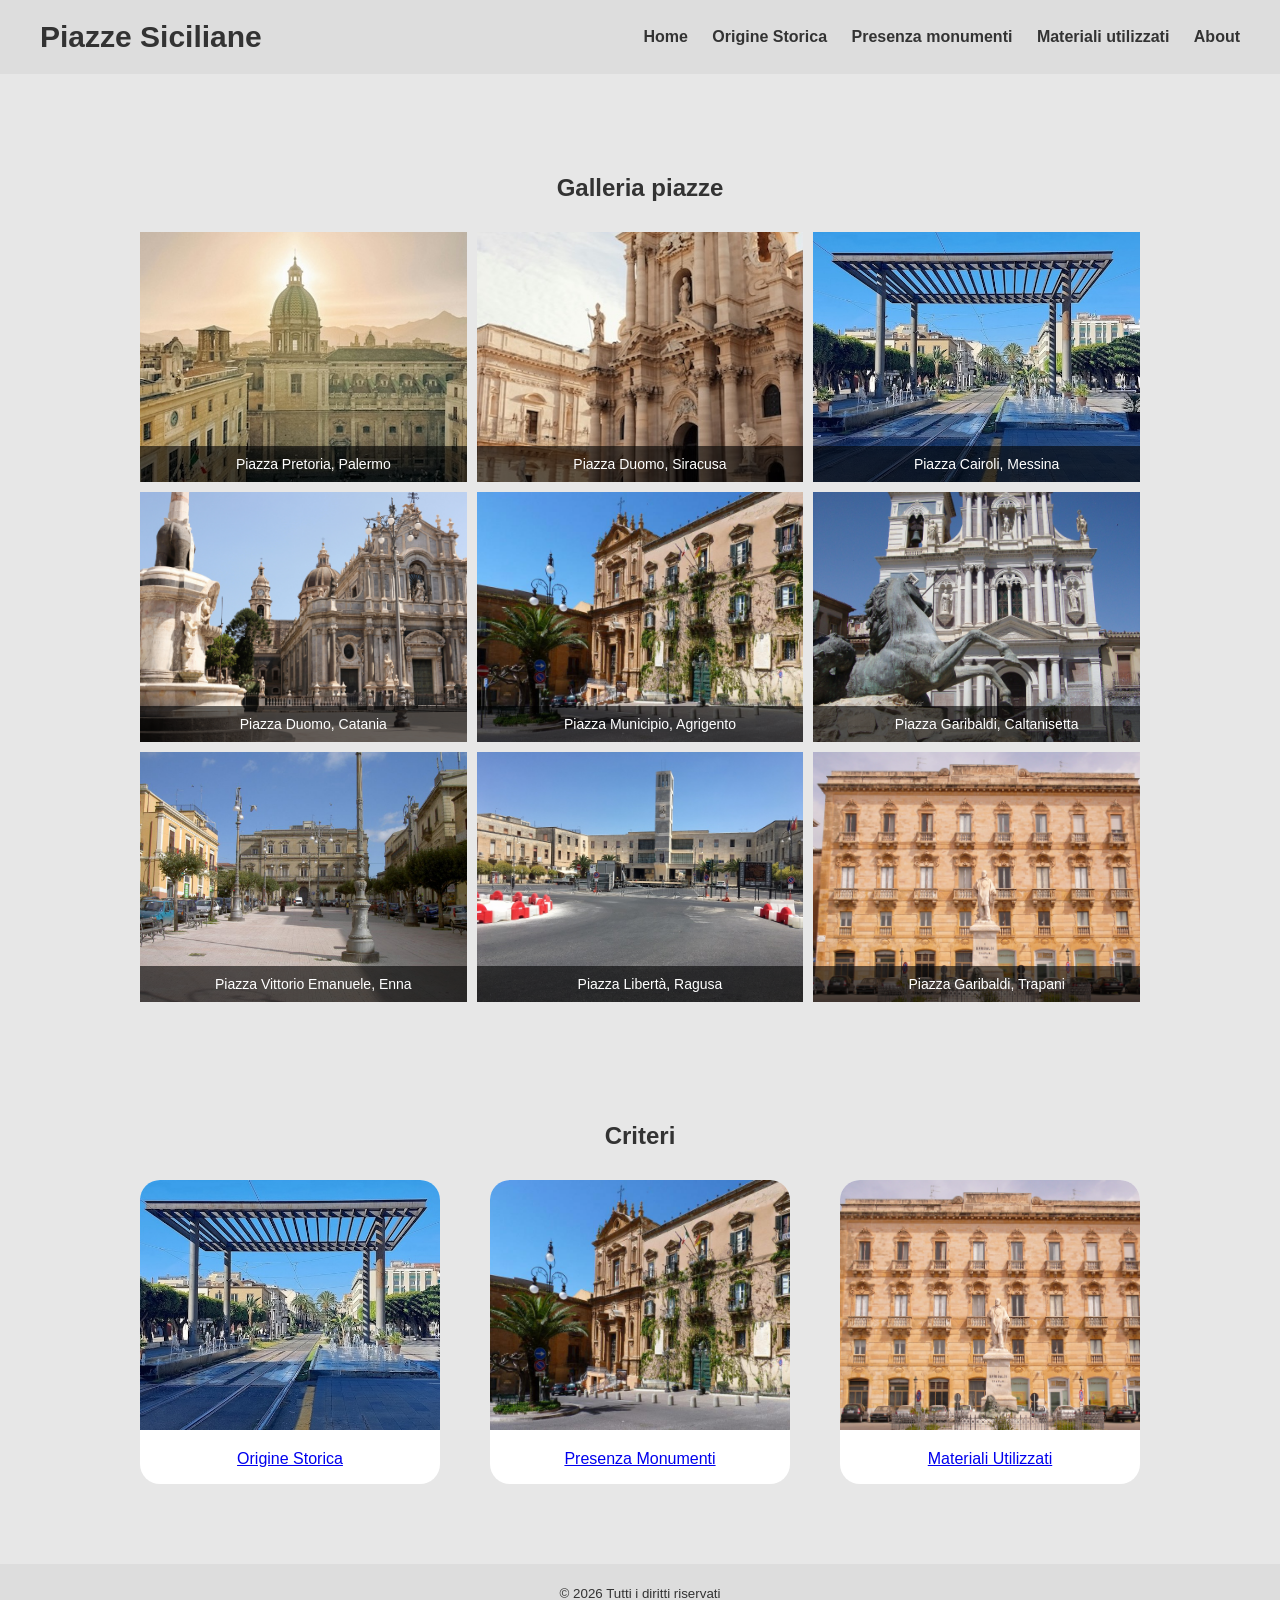
<file: index.html>
<!DOCTYPE html>
<html lang="it">
<head>
<meta charset="UTF-8">
<meta name="viewport" content="width=device-width, initial-scale=1.0">
<title>Home</title>
<link rel="stylesheet" href="style.css">
</head>

<body>

<header>

<div class="logo">Piazze Siciliane</div>

<nav>
<a href="index.html">Home</a>
<a href="criterio1.html">Origine Storica</a>
<a href="criterio2.html">Presenza monumenti</a>
<a href="criterio3.html">Materiali utilizzati</a>
<a href="about.html">About</a>

</nav>

</header>

<section class="gallery">

<h2>Galleria piazze</h2>

<div class="gallery-grid">

<div class="gallery-item">
    <a href="criterio1.html">
<img src="IMM/Piazza Pretoria Palermo.jpg" alt="">
<div class="overlay">Piazza Pretoria, Palermo</div>
</a>

</div>

<div class="gallery-item">
    <a href="criterio1.html">
<img src="IMM/Piazza Duomo Siracusa.jpg" alt="">
<div class="overlay">Piazza Duomo, Siracusa</div>
</a>
</div>

<div class="gallery-item">
    <a href="criterio1.html">
<img src="IMM/Piazza Cairoli, Messina.jpg" alt="">
<div class="overlay">Piazza Cairoli, Messina</div>
</a>
</div>

<div class="gallery-item">
      <a href="criterio2.html">
<img src="IMM/Piazza Duomo Catania.jpg" alt="">
<div class="overlay">Piazza Duomo, Catania</div>
</a>
</div>

<div class="gallery-item">
    <a href="criterio2.html">
<img src="IMM/Piazza Municipio Agrigento.jpg" alt="">
<div class="overlay">Piazza Municipio, Agrigento</div>
</a>
</div>

<div class="gallery-item">
        <a href="criterio2.html">
<img src="IMM/Piazza Garibaldi Caltanisetta.jpg" alt="">
<div class="overlay">Piazza Garibaldi, Caltanisetta</div>
</a>
</div>

<div class="gallery-item">
    <a href="criterio3.html">
<img src="IMM/Piazza Vittorio Emanuele Enna.jpg" alt="">
<div class="overlay">Piazza Vittorio Emanuele, Enna</div>
</a>
</div>

<div class="gallery-item">
    <a href="criterio3.html">
<img src="IMM/Piazza Liberta Ragusa.jpg" alt="">
<div class="overlay">Piazza Libertà, Ragusa</div>
</a>
</div>

<div class="gallery-item">
     <a href="criterio3.html">
<img src="IMM/Piazza Garibaldi Trapani.jpg" alt="">
<div class="overlay">Piazza Garibaldi, Trapani</div>
</a>
</div>

</div>

</section>


<section class="criteri">
<h2>Criteri</h2>
<div class="gallery-criteri">
<a href="criterio1.html" 
class="sezioneuno">
<img src="IMM/Piazza Cairoli, Messina.jpg" alt="">
<p>Origine Storica</p>
</a>

<a href="criterio2.html" section class="sezione img">
<img src="IMM/Piazza Municipio Agrigento.jpg" alt="">
<p>Presenza Monumenti</p>
</a>

<a href="criterio3.html" section class="sezione img">
<img src="IMM/Piazza Garibaldi Trapani.jpg" alt="">
<p>Materiali Utilizzati</p>
</a>
</div>
</section>




 <footer class="footer">

    <div class="footer-bottom">
      <small>© 2026 Tutti i diritti riservati</small>
    </div>
  </footer>


</body>
</html>
</file>
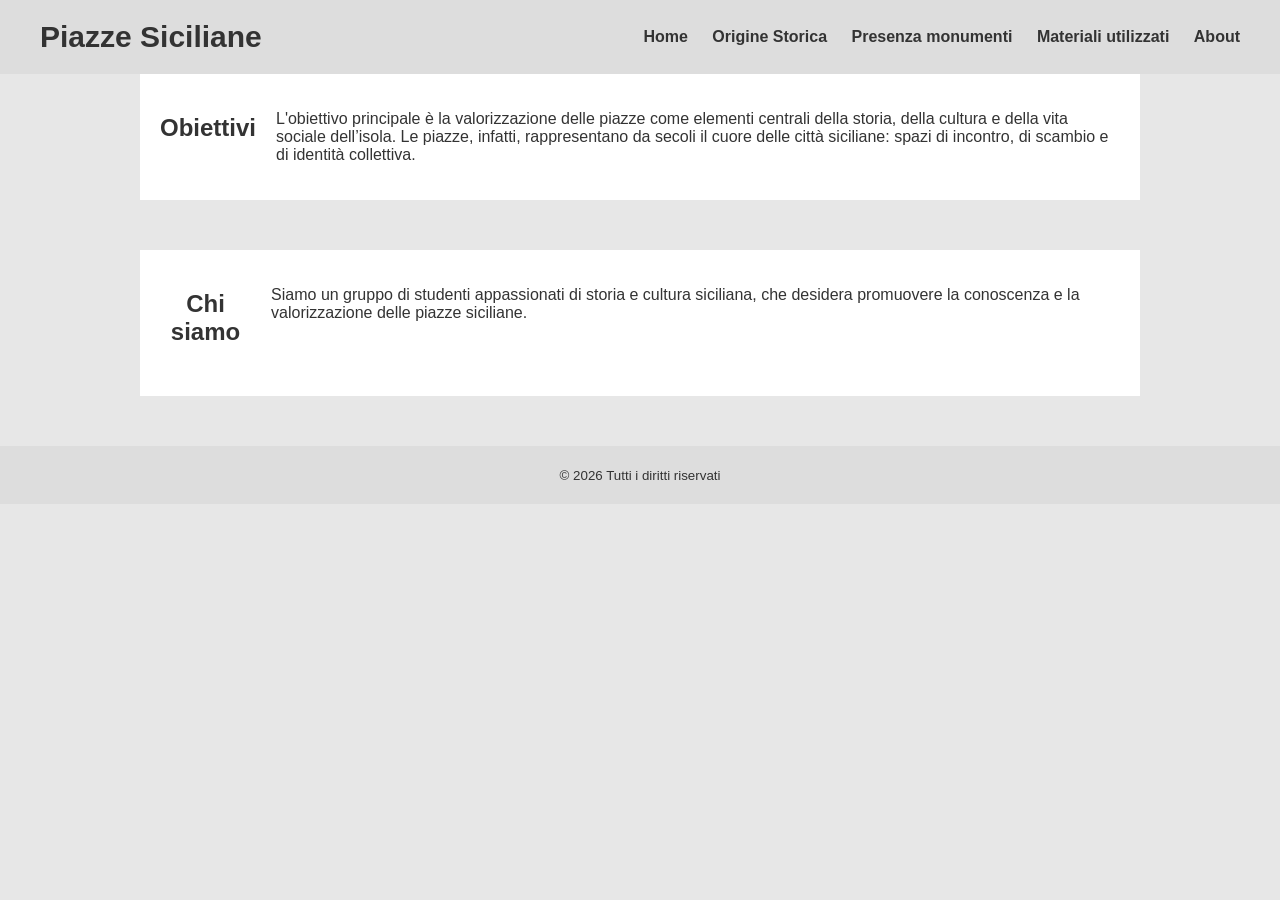
<file: about.html>
<!DOCTYPE html>
<html lang="it">
<head>
<meta charset="UTF-8">
<meta name="viewport" content="width=device-width, initial-scale=1.0">
<title>About</title>
<link rel="stylesheet" href="style.css">
</head>

<body>

<header>

<div class="logo">Piazze Siciliane</div>

<nav>
<a href="index.html">Home</a>
<a href="criterio1.html">Origine Storica</a>
<a href="criterio2.html">Presenza monumenti</a>
<a href="criterio3.html">Materiali utilizzati</a>
<a href="about.html">About</a>
</nav>

</header>


<section class="chisiamo">
<div class="about-box">
<h2>Obiettivi</h2>
<p>L'obiettivo principale è la valorizzazione delle piazze come elementi centrali della storia, della cultura e della vita sociale dell’isola. Le piazze, infatti, rappresentano da secoli il cuore delle città siciliane: spazi di incontro, di scambio e di identità collettiva. </p>
</div>

<div class="about-box">
<h2>Chi siamo</h2>
<p>Siamo un gruppo di studenti appassionati di storia e cultura siciliana, che desidera promuovere la conoscenza e la valorizzazione delle piazze siciliane.</p>
</div>
</section>



<footer class="footer">

    <div class="footer-bottom">
      <small>© 2026 Tutti i diritti riservati</small>
    </div>
</footer>
</body>
</html>
</file>
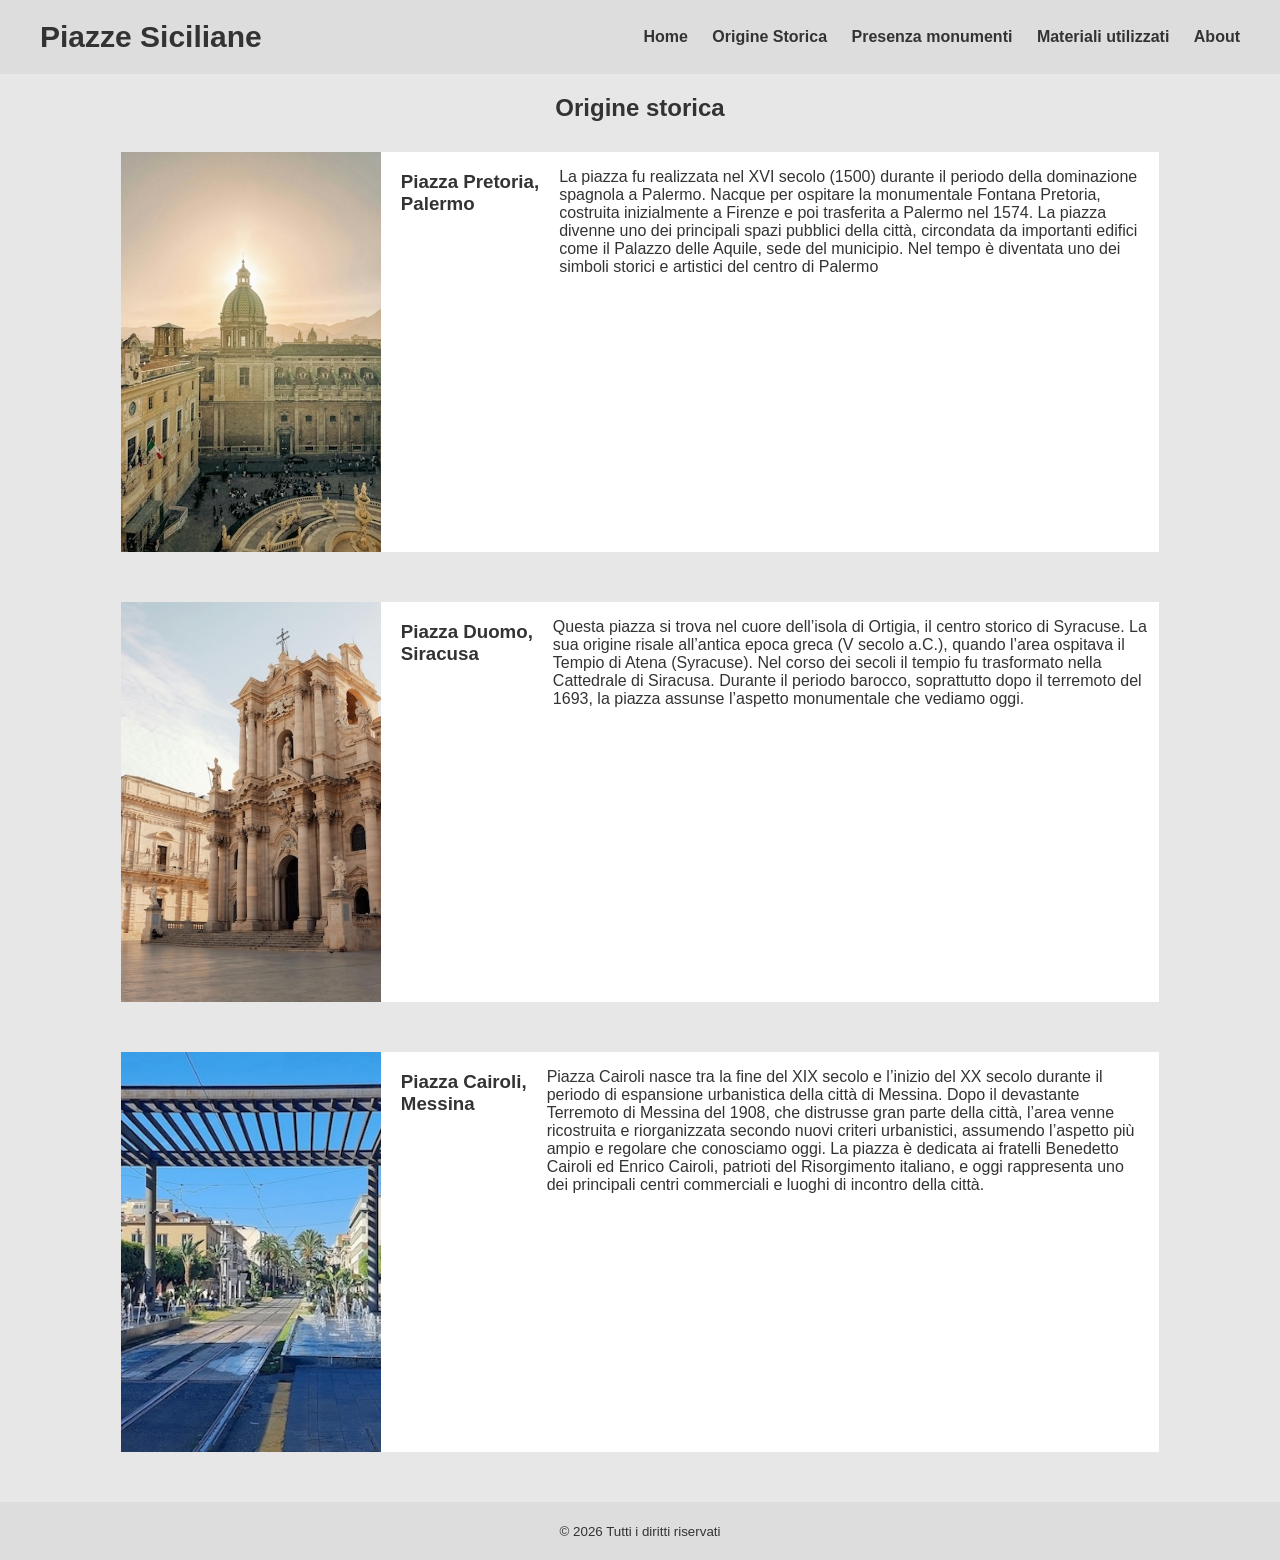
<file: criterio1.html>
<!DOCTYPE html>
<html lang="it">
<head>
<meta charset="UTF-8">
<meta name="viewport" content="width=device-width, initial-scale=1.0">
<title>1° Criterio</title>
<link rel="stylesheet" href="style.css">
</head>

<body>

<header>

<div class="logo">Piazze Siciliane</div>

<nav>
<a href="index.html">Home</a>
<a href="criterio1.html">Origine Storica</a>
<a href="criterio2.html">Presenza monumenti</a>
<a href="criterio3.html">Materiali utilizzati</a>
<a href="about.html">About</a>
</nav>

</header>


<section class="pagina-criterio">

<h2>Origine storica</h2>
<div class="criteri-grid">
<div class="card">
<img src="IMM/Piazza Pretoria Palermo.jpg" alt="">
<h3>Piazza Pretoria,<br>Palermo</h3>
<p>La piazza fu realizzata nel XVI secolo (1500) durante il periodo della dominazione spagnola a Palermo. Nacque per ospitare la monumentale Fontana Pretoria, costruita inizialmente a Firenze e poi trasferita a Palermo nel 1574.
La piazza divenne uno dei principali spazi pubblici della città, circondata da importanti edifici come il Palazzo delle Aquile, sede del municipio. Nel tempo è diventata uno dei simboli storici e artistici del centro di Palermo</p>
</div>


<div class="card">
<img src="IMM/Piazza Duomo Siracusa.jpg" alt="">
<h3>Piazza Duomo,<br>Siracusa</h3>
<p>Questa piazza si trova nel cuore dell’isola di Ortigia, il centro storico di Syracuse. La sua origine risale all’antica epoca greca (V secolo a.C.), quando l’area ospitava il Tempio di Atena (Syracuse).
Nel corso dei secoli il tempio fu trasformato nella Cattedrale di Siracusa. Durante il periodo barocco, soprattutto dopo il terremoto del 1693, la piazza assunse l’aspetto monumentale che vediamo oggi.</p>
</div>

<div class="card">
<img src="IMM/Piazza Cairoli, Messina.jpg" alt="">
<h3>Piazza Cairoli,<br>Messina</h3>
<p>Piazza Cairoli nasce tra la fine del XIX secolo e l’inizio del XX secolo durante il periodo di espansione urbanistica della città di Messina. 
Dopo il devastante Terremoto di Messina del 1908, che distrusse gran parte della città, l’area venne ricostruita e riorganizzata secondo nuovi criteri urbanistici, assumendo l’aspetto più ampio e regolare che conosciamo oggi.

La piazza è dedicata ai fratelli Benedetto Cairoli ed Enrico Cairoli, patrioti del Risorgimento italiano, e oggi rappresenta uno dei principali centri commerciali e luoghi di incontro della città.</p>
</div>
</div>
</section>


<footer class="footer">

    <div class="footer-bottom">
      <small>© 2026 Tutti i diritti riservati</small>
    </div>
  </footer>

</body>
</html>
</file>
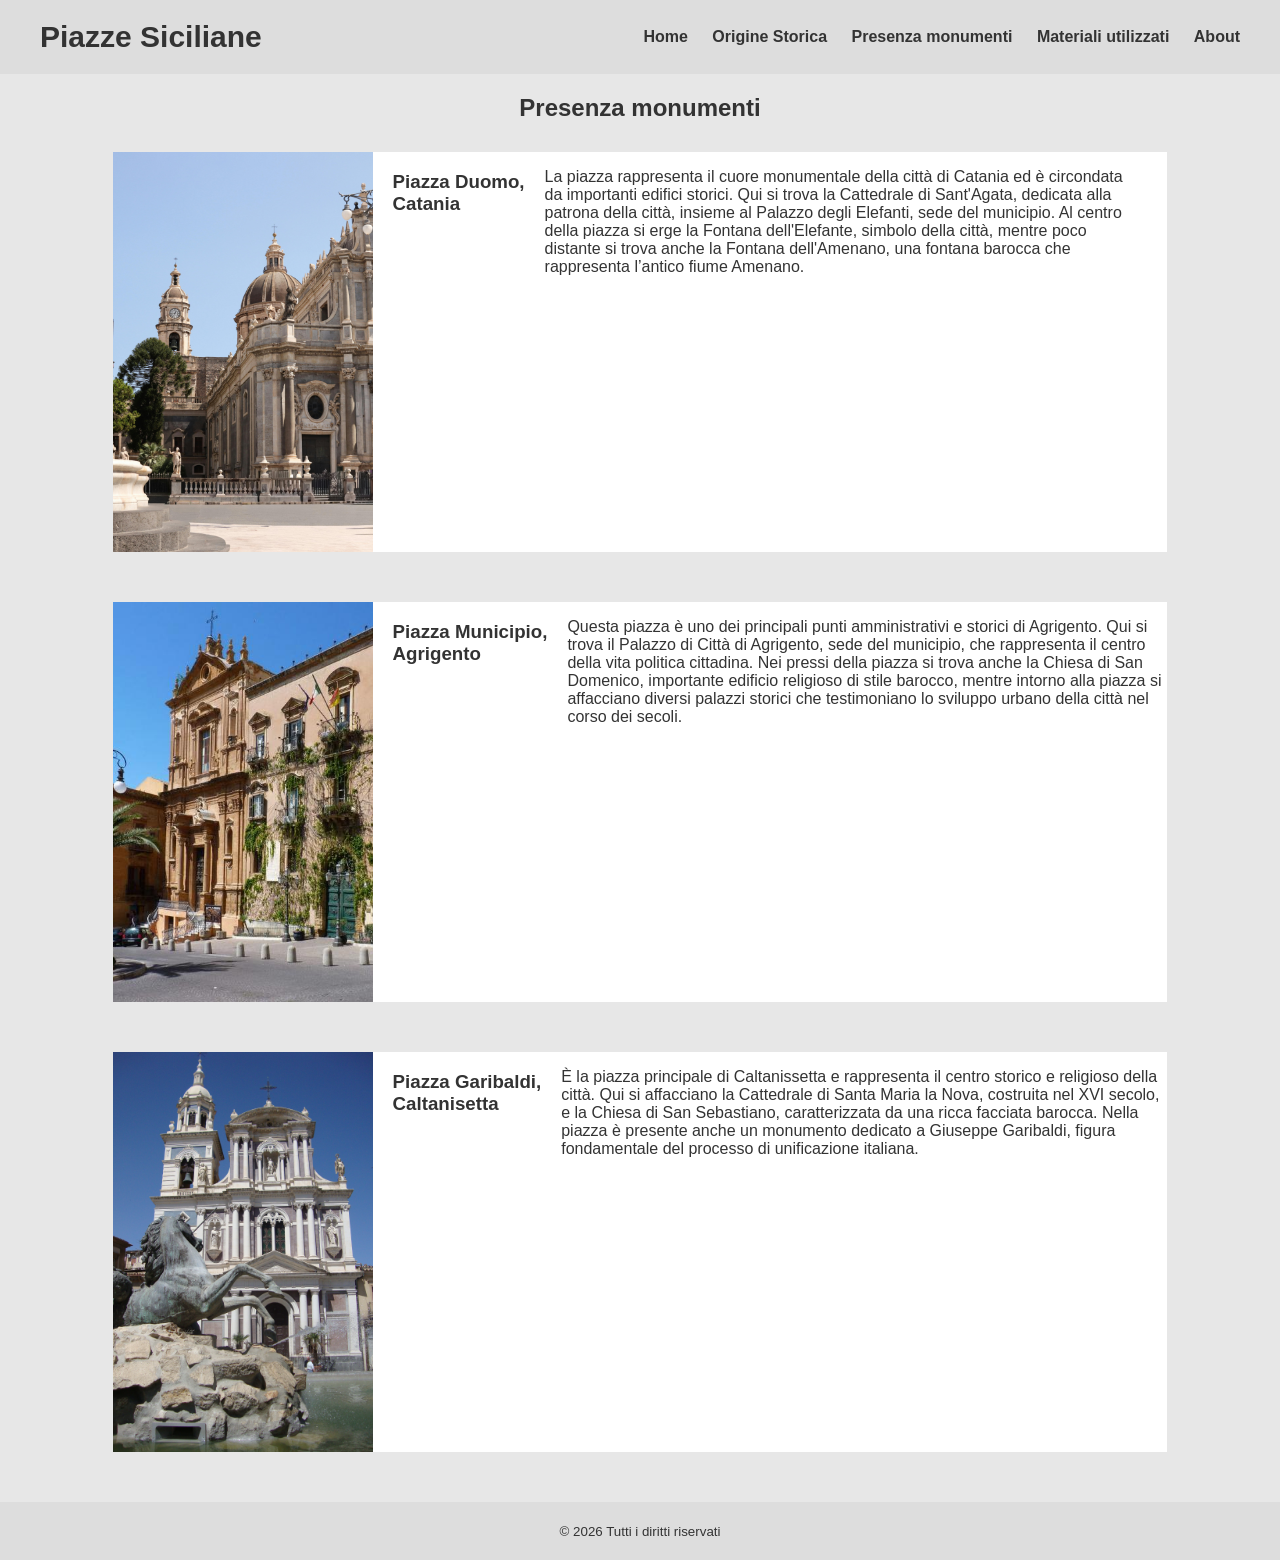
<file: criterio2.html>
<!DOCTYPE html>
<html lang="it">
<head>
<meta charset="UTF-8">
<meta name="viewport" content="width=device-width, initial-scale=1.0">
<title>2° Criterio</title>
<link rel="stylesheet" href="style.css">
</head>

<body>

<header>

<div class="logo">Piazze Siciliane</div>

<nav>
<a href="index.html">Home</a>
<a href="criterio1.html">Origine Storica</a>
<a href="criterio2.html">Presenza monumenti</a>
<a href="criterio3.html">Materiali utilizzati</a>
<a href="about.html">About</a>
</nav>

</header>


<section class="pagina-criterio">

<h2>Presenza monumenti</h2>
<div class="criteri-grid">
<div class="card">
<img src="IMM/Piazza Duomo Catania.jpg" alt="">
<h3>Piazza Duomo,<br>Catania</h3>
<p>La piazza rappresenta il cuore monumentale della città di Catania ed è circondata da importanti edifici storici. Qui si trova la Cattedrale di Sant'Agata, dedicata alla patrona della città, insieme al Palazzo degli Elefanti, sede del municipio. Al centro della piazza si erge la Fontana dell'Elefante, simbolo della città, mentre poco distante si trova anche la Fontana dell'Amenano, una fontana barocca che rappresenta l’antico fiume Amenano.</p>
</div>

<div class="card">
<img src="IMM/Piazza Municipio Agrigento.jpg" alt="">
<h3>Piazza Municipio,<br>Agrigento</h3>
<p>Questa piazza è uno dei principali punti amministrativi e storici di Agrigento. Qui si trova il Palazzo di Città di Agrigento, sede del municipio, che rappresenta il centro della vita politica cittadina. Nei pressi della piazza si trova anche la Chiesa di San Domenico, importante edificio religioso di stile barocco, mentre intorno alla piazza si affacciano diversi palazzi storici che testimoniano lo sviluppo urbano della città nel corso dei secoli.</p>
</div>

<div class="card">
<img src="IMM/Piazza Garibaldi Caltanisetta.jpg" alt="">
<h3>Piazza Garibaldi,<br>Caltanisetta</h3>
<p>È la piazza principale di Caltanissetta e rappresenta il centro storico e religioso della città. Qui si affacciano la Cattedrale di Santa Maria la Nova, costruita nel XVI secolo, e la Chiesa di San Sebastiano, caratterizzata da una ricca facciata barocca. Nella piazza è presente anche un monumento dedicato a Giuseppe Garibaldi, figura fondamentale del processo di unificazione italiana.</p>
</div>

</section>


<footer class="footer">

    <div class="footer-bottom">
      <small>© 2026 Tutti i diritti riservati</small>
    </div>
  </footer>

</body>
</html>
</file>
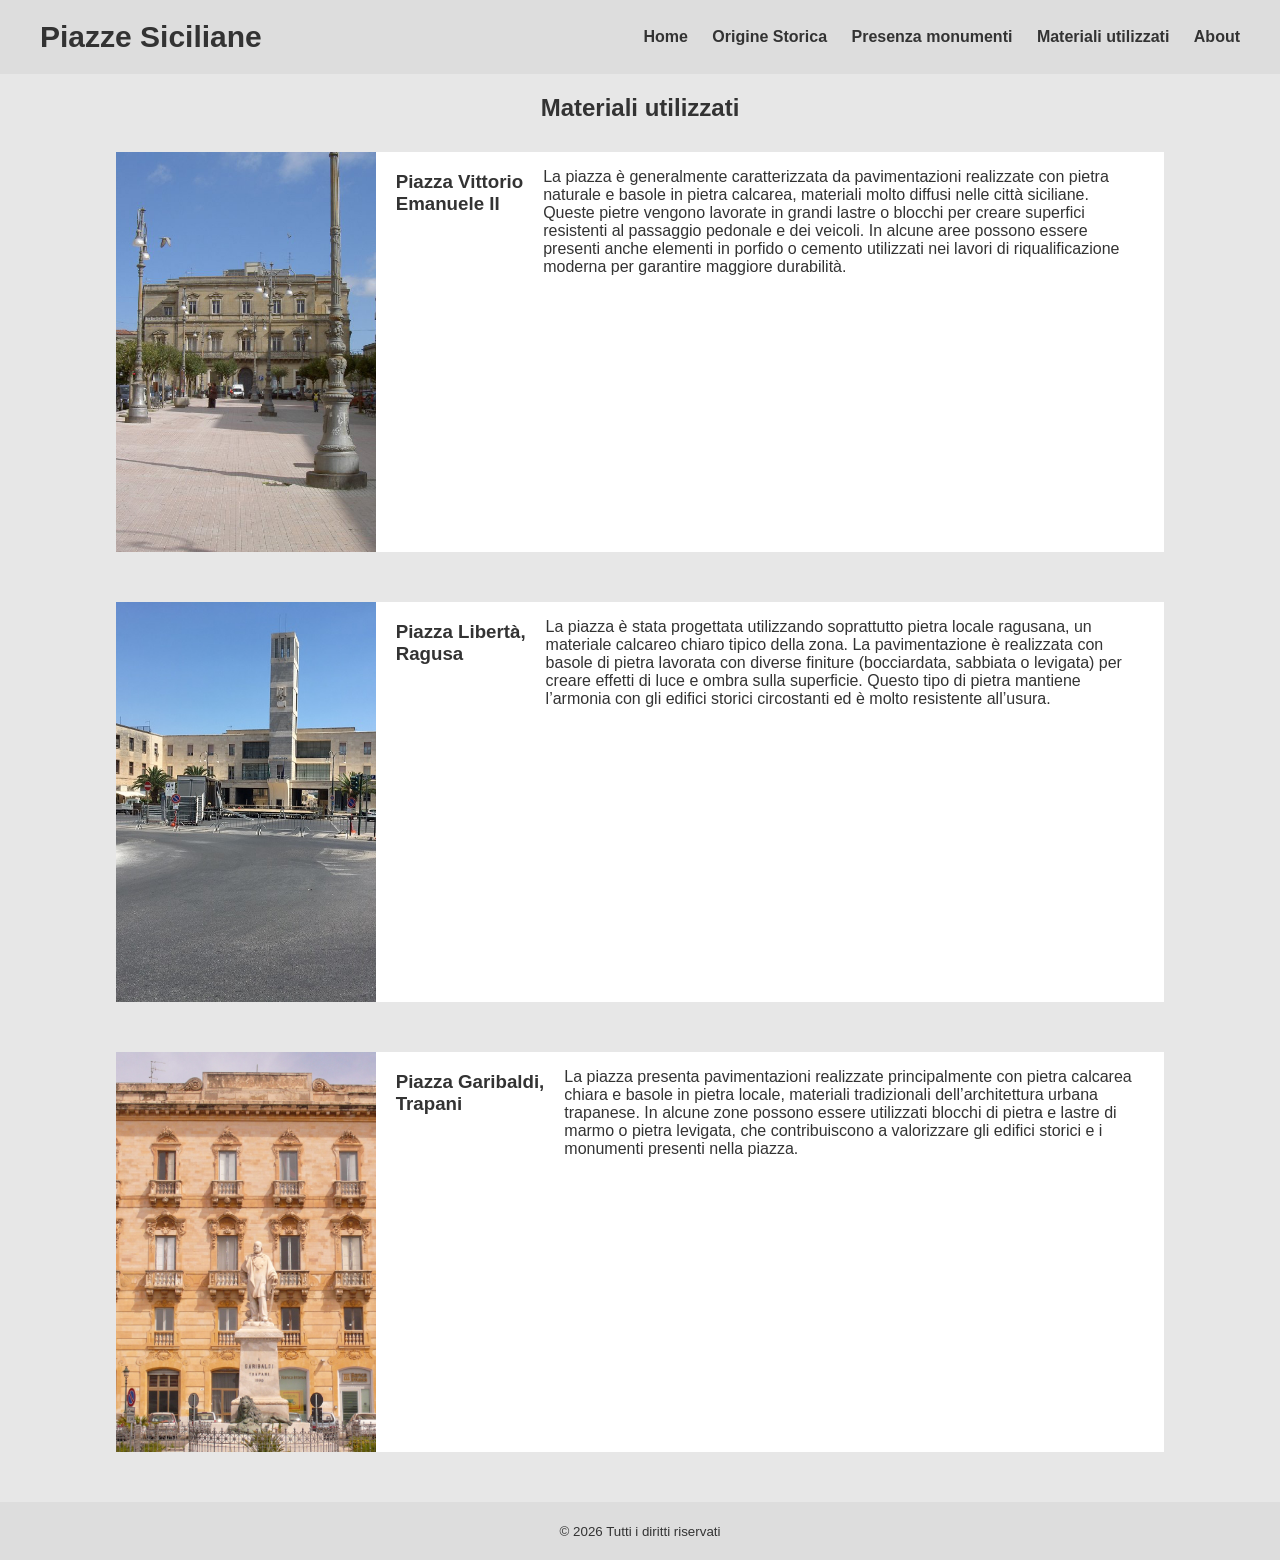
<file: criterio3.html>
<!DOCTYPE html>
<html lang="it">
<head>
<meta charset="UTF-8">
<meta name="viewport" content="width=device-width, initial-scale=1.0">
<title>3° Criterio</title>
<link rel="stylesheet" href="style.css">
</head>

<body>

<header>

<div class="logo">Piazze Siciliane</div>

<nav>
<a href="index.html">Home</a>
<a href="criterio1.html">Origine Storica</a>
<a href="criterio2.html">Presenza monumenti</a>
<a href="criterio3.html">Materiali utilizzati</a>
<a href="about.html">About</a>
</nav>

</header>


<section class="pagina-criterio">

<h2>Materiali utilizzati</h2>
<div class="criteri-grid">
<div class="card">
   <img src="IMM/Piazza Vittorio Emanuele Enna.jpg" alt="">
    <h3>Piazza Vittorio<br>Emanuele II</h3>
    <p>La piazza è generalmente caratterizzata da pavimentazioni realizzate con pietra naturale e basole in pietra calcarea, materiali molto diffusi nelle città siciliane. Queste pietre vengono lavorate in grandi lastre o blocchi per creare superfici resistenti al passaggio pedonale e dei veicoli. In alcune aree possono essere presenti anche elementi in porfido o cemento utilizzati nei lavori di riqualificazione moderna per garantire maggiore durabilità.</p>
</div>

<div class="card">
<img src="IMM/Piazza Liberta Ragusa.jpg" alt="">
<h3>Piazza Libertà,<br>Ragusa</h3>
<p>La piazza è stata progettata utilizzando soprattutto pietra locale ragusana, un materiale calcareo chiaro tipico della zona. La pavimentazione è realizzata con basole di pietra lavorata con diverse finiture (bocciardata, sabbiata o levigata) per creare effetti di luce e ombra sulla superficie. Questo tipo di pietra mantiene l’armonia con gli edifici storici circostanti ed è molto resistente all’usura.</p>
</div>

<div class="card">
<img src="IMM/Piazza Garibaldi Trapani.jpg" alt="">
<h3>Piazza Garibaldi,<br>Trapani</h3>
<p>La piazza presenta pavimentazioni realizzate principalmente con pietra calcarea chiara e basole in pietra locale, materiali tradizionali dell’architettura urbana trapanese. In alcune zone possono essere utilizzati blocchi di pietra e lastre di marmo o pietra levigata, che contribuiscono a valorizzare gli edifici storici e i monumenti presenti nella piazza.</p>
</div>

</section>

<footer class="footer">

    <div class="footer-bottom">
      <small>© 2026 Tutti i diritti riservati</small>
    </div>
  </footer>

</body>
</html>
</file>
<file: style.css>
body{
background:#e7e7e7;
color:#333;
margin:0;
padding:0;
box-sizing:border-box;
font-family:Arial, Helvetica, sans-serif;
}

header{
display:flex;
justify-content:space-between;
align-items:center;
padding:20px 40px;
background:#ddd;
}

.logo{
font-weight:bold;
font-size:30px;
}

nav a{
margin-left:20px;
text-decoration:none;
color:#333;
font-weight:bold;
}

/* home */



h2{
    text-align:center;
margin-bottom:30px;
font-size: x-large;
}
.gallery{
max-width:1000px;
margin:60px auto;
padding:20px;

}
.gallery-grid{
display:grid;
grid-template-columns:repeat(3, 1fr);
gap: 10px;
}

.gallery-item{
position:relative;
overflow:hidden;
}

.gallery-item img{
width:100%;
height:250px;
object-fit:cover;
display:block;
}

.criteri {
max-width:1000px;
margin:60px auto;
padding:20px;
}

.gallery-criteri {
display:grid;
grid-template-columns:repeat(3, 1fr);
gap: 5%;
}

.gallery-criteri a{
    background-color: white;
    border-radius: 20px;
    text-align: center;
}



.gallery-criteri img{
width:100%;
height:250px;
object-fit:cover;
border-radius: 20px 20px 0 0;
}



/* criteri */
.pagina-criterio{
margin: auto;
max-width: fit-content;
}

.card img{
width: 260px;
    height: 400px;
    object-fit: cover;
}

.pagina-criterio h3 {
padding: 0 20px;
}
.card{
background:white;
display: flex;
margin-bottom: 50px;
}

.card p {
    max-width: 600px;
}


.chisiamo{
max-width:1000px;
margin:0 auto;
}

.about-box{
background:white;
display: flex;
margin-bottom: 50px;
gap: 20px;
padding: 20px;
}

footer{
text-align:center;
padding:20px;
background:#ddd;
}




.overlay{
position:absolute;
bottom:0;
left:0;
width:100%;
background:rgba(0,0,0,0.6);
color:white;
padding:10px;
font-size:14px;
text-align:center;
}

@media (max-width: 800px){

.card{
flex-direction: column;
}

.card img{
width: 100%;
height: auto;
}

}
</file>
